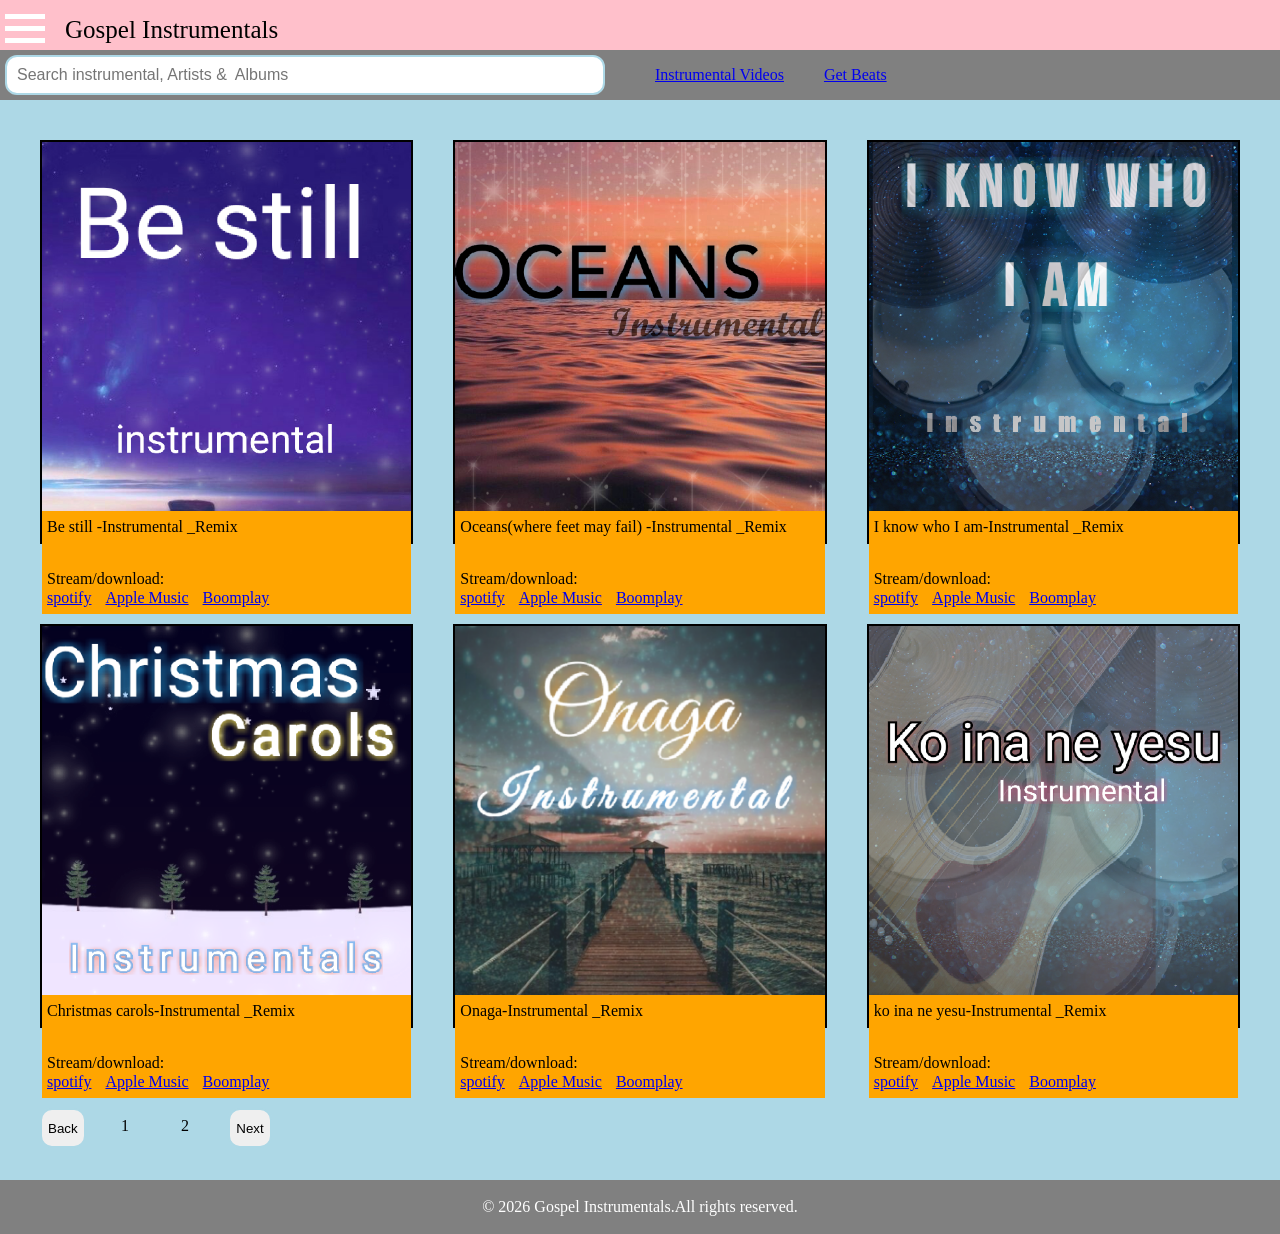
<file: index.html>
<!DOCTYPE html>
<html>
    <head>
<link rel="stylesheet" 
href="style.css">        
        
        <meta charset="UTF-8"/>
<meta name="viewport" content="width=device-width, initial-scale=1.0"/>
        <title>Gospel Instrumentals</title>

    </head>
    
    
    <body>
        
        <div class="header">
        <div class="first-header">       
            
        <div>
           <svg class="svg-menu" width="40px" height="29px">
             <rect x="0" y="0" width="40px" height="5px" fill="white"/> 
              <rect x="0" y="12" width="40px" height="5px" fill="white"/>
              <rect x="0" y="24" width="40px" height="5px" fill="white"/>    
           </svg>
        </div>
    <div class="first-header-text">Gospel Instrumentals</div>
      
        </div>
        
 //second header starts here       
        <div class="second-header">            
<input class="search-input" type="text" placeholder="Search instrumental, Artists &  Albums">
       

<a class="h2-a1" href="http://www.youtube.com/@GpAscension-One_fold">Instrumental Videos</a>

<a class="h2-a" href="https://air.bi/LT4iF">Get Beats</a>

 </div>



<div class="body-div">
    
<div class="inner-body-div">
   
<div class="img-div">
   <img class="album-cover"src="Be still.png" display="block"> 
</div>


<div class="info-div">
  <p class="title-div">Be still -Instrumental _Remix</p>
  <p class="stream-string">Stream/download:</p>
  <p>
      <a href="  https://open.spotify.com/album/0r8wRRqi9LLSNXfo6zmuZo?si=rs4ZaLZHTxG6cEoskRZp2g">spotify</a>
      
      <a href="https://music.apple.com/ng/song/be-still/1894334958">Apple Music</a>
      
      <a href="https://www.boomplay.com/albums/129580626?from=artists&srModel=COPYLINK&srList=WEB&share_content=album&share_channel=copylink&share_platform=web">Boomplay</a>
  </p>
</div>
   
</div>

<div class="inner-body-div">
   
<div class="img-div">
   <img class="album-cover"src="Oceans(where feet may fail).png" display="block"> 
</div>


<div class="info-div">
  <p class="title-div">Oceans(where feet may fail) -Instrumental _Remix</p>
  <p class="stream-string">Stream/download:</p>
  <p>
      <a href="  https://open.spotify.com/album/0vnDE5jZRg2vYFZfD7cpYN?si=tt7_2cl-QD6tootK86Dl7w">spotify</a>
      
      <a href="https://music.apple.com/ng/album/oceans-where-feets-may-fail-instrumental-single/1889552061">Apple Music</a>
      
      <a href="https://www.boomplay.com/songs/244849338?srModel=COPYLINK&srList=WEB&share_content=music&share_channel=copylink&share_platform=web">Boomplay</a>
  </p>
</div>
   
</div>


<div class="inner-body-div">
   
<div class="img-div">
   <img class="album-cover"src="I know who I am.png" display="block"> 
</div>


<div class="info-div">
  <p class="title-div">I know who I am-Instrumental _Remix</p>
  <p class="stream-string">Stream/download:</p>
  <p>
      <a href="  https://open.spotify.com/track/5AO5JurfxaRZj7gYRgPwk0?si=6MpMSCEzTOWUN2doPdJe1g">spotify</a>
      
      <a href="https://music.apple.com/ng/album/i-know-who-i-am-instrumental-single/1891762014">Apple Music</a>
      
      <a href="https://www.boomplay.com/albums/129064717?from=artists&srModel=COPYLINK&srList=WEB&share_content=album&share_channel=copylink&share_platform=web">Boomplay</a>
  </p>
</div>
   
</div>


<div class="inner-body-div">
   
<div class="img-div">
   <img class="album-cover"src="Christmas carols.png" display="block"> 
</div>


<div class="info-div">
  <p class="title-div">Christmas carols-Instrumental _Remix</p>
  <p class="stream-string">Stream/download:</p>
  <p>
      <a href="  https://open.spotify.com/album/6m5ss4LM7OOt8OJOkIAfCf?si=9ONjsUHKQBCoDbNBtJx3-Q">spotify</a>
      
      <a href="https://music.apple.com/ng/album/christmas-carols/1895392184">Apple Music</a>
      
      <a href="https://www.boomplay.com/songs/247506494?srModel=COPYLINK&srList=WEB&share_content=music&share_channel=copylink&share_platform=web">Boomplay</a>
  </p>
</div>
   
</div>


<div class="inner-body-div">
   
<div class="img-div">
   <img class="album-cover"src="Onaga.png" display="block"> 
</div>


<div class="info-div">
  <p class="title-div">Onaga-Instrumental _Remix</p>
  <p class="stream-string">Stream/download:</p>
  <p>
      <a href="  https://open.spotify.com/album/6BSYHqd5hSpSne5kFU2gj3?si=VdWA_SGJQlq6rq9nikCswg">spotify</a>
      
      <a href="https://music.apple.com/ng/album/onaga-instrumental-single/1891763154">Apple Music</a>
      
      <a href="https://www.boomplay.com/albums/129064792?from=artists&srModel=COPYLINK&srList=WEB&share_content=album&share_channel=copylink&share_platform=web">Boomplay</a>
  </p>
</div>
   
</div>


<div class="inner-body-div">
   
<div class="img-div">
   <img class="album-cover"src="ko ina ne yesu.png" display="block"> 
</div>


<div class="info-div">
  <p class="title-div">ko ina ne yesu-Instrumental _Remix</p>
  <p class="stream-string">Stream/download:</p>
  <p>
      <a href="  https://open.spotify.com/track/6A6HEvdQbxtQbVy1yXunbz?si=im3GpdO9QUSKGvrzqzK6zQ">spotify</a>
      
      <a href="https://music.apple.com/ng/song/ko-ina-ne-yesu-instrumental/1888071741">Apple Music</a>
      
      <a href="https://www.boomplay.com/songs/244120669?srModel=COPYLINK&srList=WEB&share_content=music&share_channel=copylink&share_platform=web">Boomplay</a>
  </p>
</div>
   
</div>   




<div class="body1-bottom">
<div class="bottom-back"><button class="back">Back</button></div> 

<div class="bottom-1"><a class="next1" onclick="location.href='Gospel Instrumentals.html'">1</a></div>

<div class="bottom-2"><a class="next1" onclick="location.href='music page2.html'">2</a></div>

<div class="bottom-next"><button class="bac" onclick="location.href='music page2.html'">Next</button></div>
</div>



    <div class="body2-header">
   <div>
   
   <div class="div-privacy">© 2026 Gospel Instrumentals.All rights reserved.</div>
</div>
</div>
    
    
   
    
    

</div>

    

    </body>
</html>
</file>
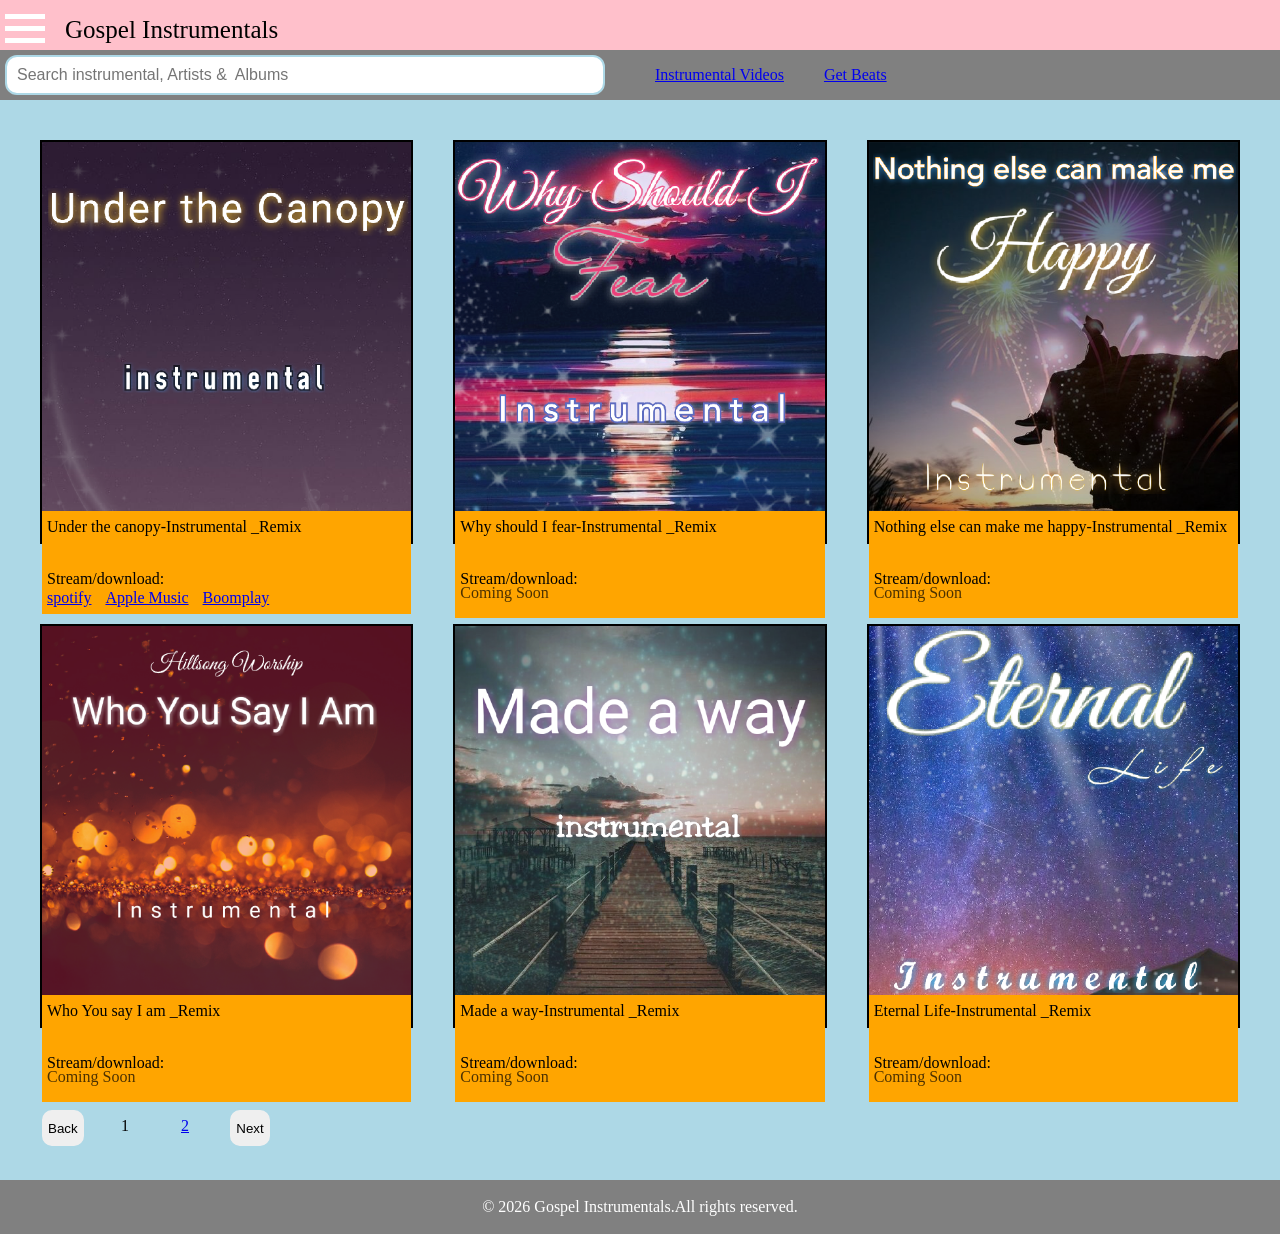
<file: music page2.html>
<!DOCTYPE html>
<html>
    <head>
   <link rel="stylesheet" href="style.css">
        <meta charset="UTF-8"/>
<meta name="viewport" content="width=device-width, initial-scale=1.0"/>
        <title>Gospel Instrumentals</title>
       <style>
           .coming-soon{
               margin-top:20px;
               color :rgba(0,0,0,0.7);
           }
       </style> 
    </head>
    
    
    <body>
        
        <div class="header">
        <div class="first-header">       
            
        <div>
           <svg class="svg-menu" width="40px" height="29px">
             <rect x="0" y="0" width="40px" height="5px" fill="white"/> 
              <rect x="0" y="12" width="40px" height="5px" fill="white"/>
              <rect x="0" y="24" width="40px" height="5px" fill="white"/>    
           </svg>
        </div>
    <div class="first-header-text">Gospel Instrumentals</div>
      
        </div>
        
 //second header starts here       
        <div class="second-header">
 <input class="search-input" type="text" placeholder="Search instrumental, Artists &  Albums">           

      
<a class="h2-a1" href="http://www.youtube.com/@GpAscension-One_fold">Instrumental Videos</a>

<a class="h2-a" href="https://air.bi/LT4iF">Get Beats</a>

 </div>



<div class="body-div">
    
<div class="inner-body-div">
   
<div class="img-div">
   <img class="album-cover"src="Under the canopy.png" display="block"> 
</div>


<div class="info-div">
  <p class="title-div">Under the canopy-Instrumental _Remix</p>
  <p class="stream-string">Stream/download:</p>
  <p>
      <a href="    https://open.spotify.com/album/5PWCiKQvneuln6VFTCnWIV?si=5m5KzP7lQ7ukxrqzCf7WhA">spotify</a>
      
      <a href="https://music.apple.com/ng/song/under-the-canopy/1894698111">Apple Music</a>
      
      <a href="https://www.boomplay.com/albums/129671755?from=artists&srModel=COPYLINK&srList=WEB&share_content=album&share_channel=copylink&share_platform=web">Boomplay</a>
  </p>
</div>
   
</div>


<div class="inner-body-div">
   
<div class="img-div">
   <img class="album-cover"src="why should I fear.png" display="block"> 
</div>


<div class="info-div">
  <p class="title-div">Why should I fear-Instrumental _Remix</p>
  <p class="stream-string">Stream/download:</p>
  <p class="coming-soon">
      Coming Soon
  </p>
</div>
   
</div>


<div class="inner-body-div">
   
<div class="img-div">
   <img class="album-cover"src="Nothing else.png" display="block"> 
</div>


<div class="info-div">
  <p class="title-div">Nothing else can make me happy-Instrumental _Remix</p>
  <p class="stream-string">Stream/download:</p>
  <p class="coming-soon">
      Coming Soon
  </p>
</div>
   
</div>

<div class="inner-body-div">
   
<div class="img-div">
   <img class="album-cover"src="Who you say I am.png" display="block"> 
</div>


<div class="info-div">
  <p class="title-div">Who You say I am _Remix</p>
  <p class="stream-string">Stream/download:</p>
  <p class="coming-soon">
      Coming Soon
  </p>
</div>
   
</div>


<div class="inner-body-div">
   
<div class="img-div">
   <img class="album-cover"src="Made a way.png" display="block"> 
</div>


<div class="info-div">
  <p class="title-div">Made a way-Instrumental _Remix</p>
  <p class="stream-string">Stream/download:</p>
  <p class="coming-soon">
      Coming Soon
  </p>
</div>
   
</div>


<div class="inner-body-div">
   
<div class="img-div">
   <img class="album-cover"src="Eternal Life.png" display="block"> 
</div>


<div class="info-div">
  <p class="title-div">Eternal Life-Instrumental _Remix</p>
  <p class="stream-string">Stream/download:</p>
  <p class="coming-soon">
      Coming Soon
  </p>
</div>
   
</div>
    



<div class="body1-bottom">
<div class="bottom-back"><button class="back" onclick="location.href='index.html'">Back</button></div> 
<div class="bottom-1"><a class="next1" onclick="location.href='index.html'">1</a></div>
<div class="bottom-2"><a class="next1" href="music page2.html">2</a></div>
<div class="bottom-next"><button class="bac" href="music page2.html">Next</button></div>
</div>


<div class="body2-header">

<div>
 
   <div class="div-privacy">© 2026 Gospel Instrumentals.All rights reserved.</div>
</div>
</div>

</div>
    </body>
</html>
</file>
<file: style.css>
.header{
                display:grid;
                grid-template-rows:1fr 1fr;
                height:100px;
                width:100%;
                margin:;
            }  
                                                                                                            
           .first-header{
              position:fixed;
              height:50px;
              top:0;
              left:0;
              right:0;
              display:grid;
              grid-template-columns:50px 1fr;
              background-color:pink;
              padding:5px;
              align-items:center;  
              z-index:1;   
           } 
           .first-header-text{
               justify-content:center;
               align-items:center;
               font-size:25px;
               font-family:Times New Roman;
               margin-left:10px;     
           }
           
           
           
           .second-header{
           width:100%;
           display:flex;
           flex:1 100px;
           flex-direction:row;
           justify-content:start;
              position:fixed;
              height:50px;
              left:0px;
              right:0px;
              top:50px;
              background-color:gray;
              padding:0px 0px 0px 0px;
              margin:;
              z-index:1;
              align-items:center;,
           }
             .search-input,button{
               height:40px;
               border:2px solid lightblue;
               box-sizing:border-box;
               border-radius:12px; 
           }
           .search-input{
            font-size:16px;
            width:97%;
            max-width:600px;
            margin:0px 0px 0px 5px;
            padding:0px 0px 0px 10px;
           }
    @media(min-width:800px){
        .search-input{
            width:86%;
        }
    }
           @media(min-width:800px){
               .second-header{
                justify-content:start; 
               }
           }
        .button-search{  
        background-color:lightblue;
    border-color:white;
        margin-left:-20px;
        }
        .svg-dropdown{
            background-color:;
            margin-left:10px;
        }
 @media(min-width:800px){
     .svg-dropdown{
         display:none;
     }
 }
            
         .h2-a{
             display:none;
         }
  @media(min-width:800px){
      .h2-a{
          display:block;
          margin:20px;
          align-ite
      }
  }   
       .h2-a1{
           display:none;
           
       }  
 @media(min-width:800px){
     .h2-a1{
         display:inline-block;
         margin:20px 20px 20px 50px;
     }
 }       
        
            body{
                height:;
                padding:0px;
            }
            
           .body-div{
            margin-right:0px;
            display:grid;
            grid-template-rows:1fr;
            gap:80px 40px;
           padding:40px;
                background-color:lightblue;
                position: absolute;
                top:100px;
                left:0px;
                right:0px;
                 }
             @media(min-width:800px)
             {.body-div{
      grid-template-columns:1fr 1fr 1fr;
      }     
                 }
  @media(min-width:800px){
      .inner-body-div{
          
      }
  }
                 
            .inner-body-div{
           
            height:400px;
                display:grid;
                grid-template-rows:3fr 2fr;
                background-color:green;
              border:2px solid black;
            }
                .img-div{
                
               display:block;
                  background-color:pnk;
           }
                 .album-cover{
                     display:block;
                     margin:0px;
                     width:100%
                     
                 }
           .info-div{
               margin-bottom:0px;
               padding:0px 0px 0px 5px;
               background-color: orange;
               
           }
           .title-div{
           
           display:block;
           background-color:wite;
           line-height:15px;
               margin-top:8px;
               
           }
            .stream-string{
            display:block;
            background-color:puple;
            padding-bottom:0px;
            line-height:10px;
            margin:40px 0px -20px 0px;
               
           }
           a{background-color:gay;
           vertical-align: bottom;
               margin:0px 10px 0px 0px;
               line-height:0px
               
           }
           @media(min-width:800px){
             a{
           vertical-align: bottom;
               margin:0px 10px 0px 0px;
               line-height:0px  
           }   
  }
        .body1-bottom{
        text-align:center;
        justify-content:space-evenly;
        width:200px;
        background-color:pik;
        display:grid;
   grid-template-columns:55px 50px 50px 50px;
        gap:10px;
       
        }
        .bottom-back{
            background-color:lightlue;
            margin-right:70px;
        }
        .bottom-1{
            background-color:gren;
        }
        .bottom-2{
             
             text-align: centre;
            background-color:lightlue;
        }
        .bottom-next{
            background-color:lightlue;
            margin-lef:-20px;
        }
    
    
    
  
  
  .body2-header{
      text-align:center;
       width:100%;
      background-color:grey;
      color:white;
      position: absolute;
      left:0px;
      right:0px;
      top:3000px; 
      , 
  }
  
  @media(min-width:700px){
      .body2-header{
          position: absolute;
          top:1080px;
          left:0px;
          right:0px;
      }
  }
  .body2-header-text{
      margin-left:10px;
      font-size:24px;
      font-family:Times New Roman;
      ,
  }
  .privacy{
      color: white;
  }
  
  
  #searchInput {
  width: 100%;
  padding: 10px;
  font-size: 16px;
  margin-bottom: 20px;
  border: 1px solid #ccc;
  border-radius: 5px;
}

.search-result {
  padding: 10px;
  margin-bottom: 10px;
  background: #f5f5f5;
  border-radius: 5px;
}

.search-result h3 {
  margin: 0 0 5px 0;
}

.search-result a {
  color: #0066cc;
  text-decoration: none;
}
.div-privacy{
    padding:18px;
}
</file>
